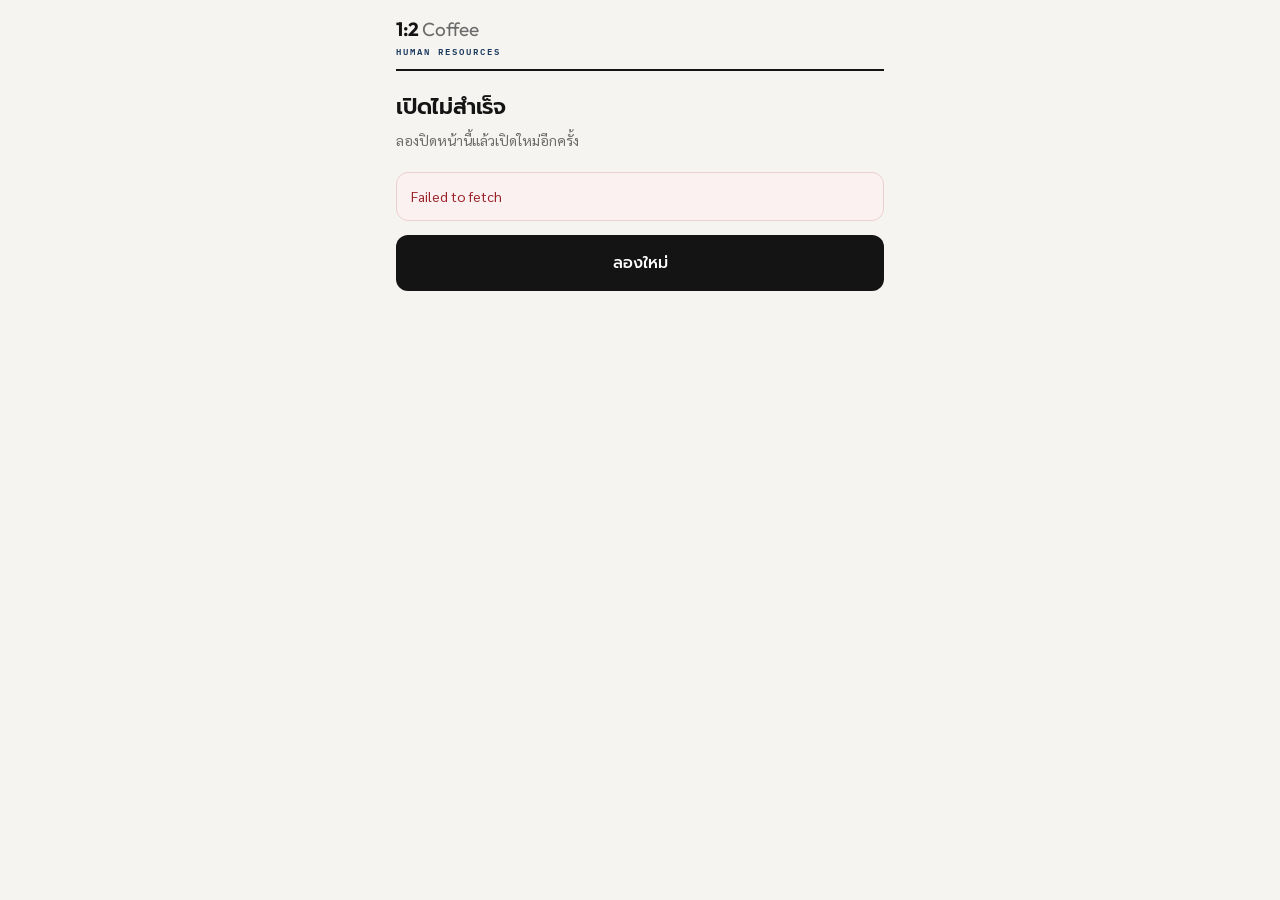
<file: index.html>
<!doctype html>
<html lang="th">
  <head>
    <meta charset="UTF-8" />
    <meta name="viewport" content="width=device-width, initial-scale=1.0, viewport-fit=cover" />
    <meta name="robots" content="noindex, nofollow" />
    <!-- สีแถบบนของเบราว์เซอร์ในแอป LINE ให้กลืนกับพื้นหลัง -->
    <meta name="theme-color" content="#F5F4F1" />
    <title>ใบสมัครงาน · 1:2 Coffee</title>

    <!-- ระบบตัวอักษรตาม CI ของฝ่ายบุคคล
         Outfit = ภาษาอังกฤษ · Prompt = หัวเรื่องและป้ายไทย
         Sarabun = เนื้อความไทย · IBM Plex Mono = ป้ายกำกับ utility
         ล็อกฟอนต์ไว้เพราะฟอนต์ระบบของแต่ละเครื่องวางสระ/วรรณยุกต์ไทยไม่เหมือนกัน -->
    <link rel="preconnect" href="https://fonts.googleapis.com" />
    <link rel="preconnect" href="https://fonts.gstatic.com" crossorigin />
    <link
      href="https://fonts.googleapis.com/css2?family=Outfit:wght@400;500;600;700&family=Prompt:wght@400;500;600&family=Sarabun:wght@400;600;700&family=IBM+Plex+Mono:wght@600&display=swap"
      rel="stylesheet"
    />
    <script type="module" crossorigin src="./assets/index-Da4gaimJ.js"></script>
    <link rel="modulepreload" crossorigin href="./assets/theme-CO9pMMuB.js">
    <link rel="stylesheet" crossorigin href="./assets/theme-adIvkZEY.css">
  </head>
  <body>
    <div id="root"></div>
  </body>
</html>
</file>
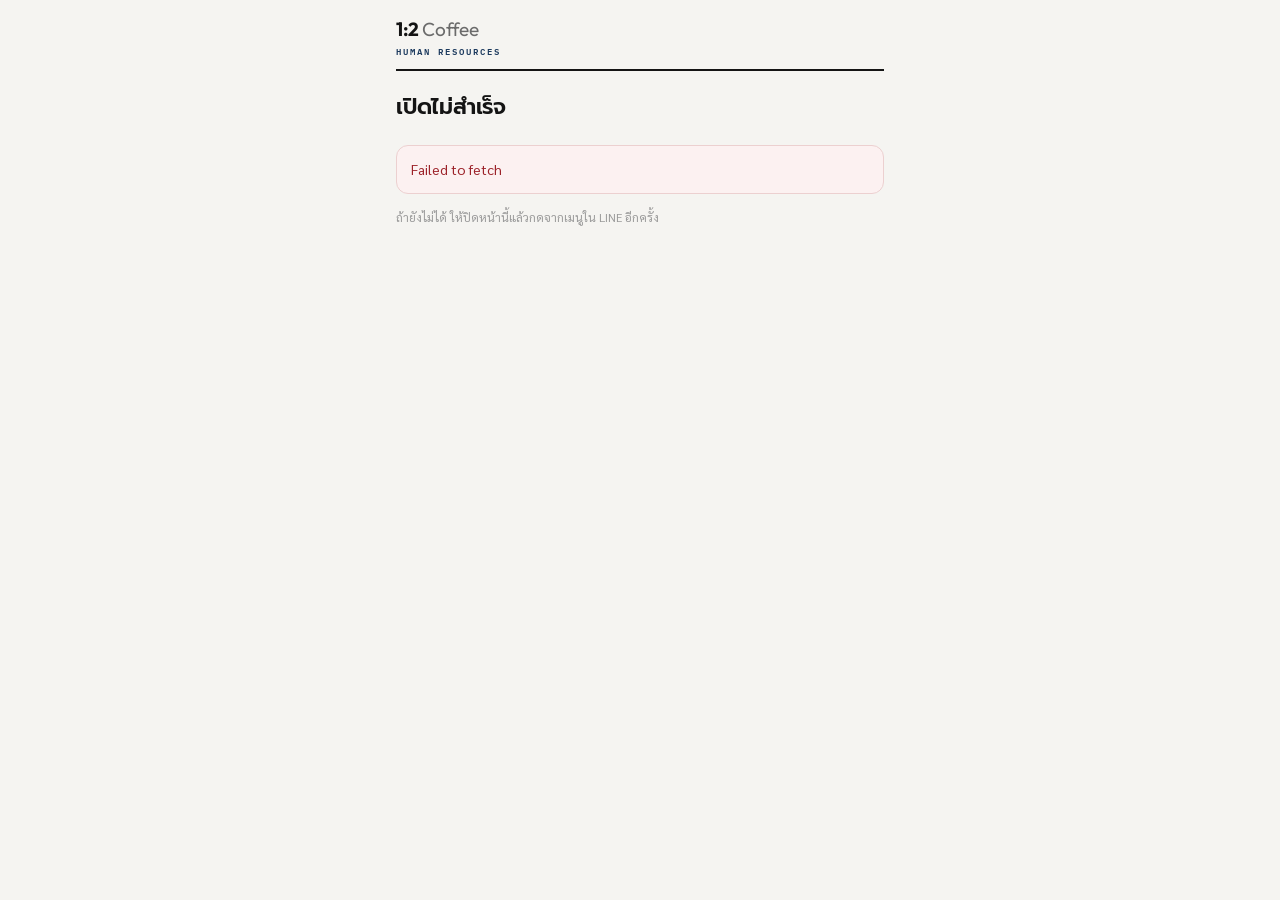
<file: employee.html>
<!doctype html>
<html lang="th">
  <head>
    <meta charset="UTF-8" />
    <meta name="viewport" content="width=device-width, initial-scale=1.0, viewport-fit=cover" />
    <meta name="robots" content="noindex, nofollow" />
    <!-- สีแถบบนของเบราว์เซอร์ในแอป LINE ให้กลืนกับพื้นหลัง -->
    <meta name="theme-color" content="#F5F4F1" />
    <title>พนักงาน · 1:2 Coffee</title>

    <!-- ระบบตัวอักษรตาม CI ของฝ่ายบุคคล
         Outfit = ภาษาอังกฤษ · Prompt = หัวเรื่องและป้ายไทย
         Sarabun = เนื้อความไทย · IBM Plex Mono = ป้ายกำกับ utility
         ล็อกฟอนต์ไว้เพราะฟอนต์ระบบของแต่ละเครื่องวางสระ/วรรณยุกต์ไทยไม่เหมือนกัน -->
    <link rel="preconnect" href="https://fonts.googleapis.com" />
    <link rel="preconnect" href="https://fonts.gstatic.com" crossorigin />
    <link
      href="https://fonts.googleapis.com/css2?family=Outfit:wght@400;500;600;700&family=Prompt:wght@400;500;600&family=Sarabun:wght@400;600;700&family=IBM+Plex+Mono:wght@600&display=swap"
      rel="stylesheet"
    />
    <script type="module" crossorigin src="./assets/employee-Ct0HiBVv.js"></script>
    <link rel="modulepreload" crossorigin href="./assets/theme-CO9pMMuB.js">
    <link rel="stylesheet" crossorigin href="./assets/theme-adIvkZEY.css">
  </head>
  <body>
    <div id="root"></div>
  </body>
</html>
</file>
<file: assets/theme-adIvkZEY.css>
:root{--ci-ink: #141414;--ci-paper: #ffffff;--ci-stone: #f5f4f1;--ci-grey: #6b6b6b;--ci-mist: #e3e1dc;--ci-navy: #1c3a5e;--bg: var(--ci-stone);--surface: var(--ci-paper);--sunken: #edebe7;--ink: var(--ci-ink);--ink-soft: var(--ci-grey);--ink-faint: #9a9a9a;--line: var(--ci-mist);--line-strong: #cfccc5;--accent: var(--ci-navy);--accent-bright: #2e5c91;--accent-bg: #eef2f7;--danger: #9c2229;--danger-bg: #fcf1f1;--danger-line: #ecd0d0;--ok: #2c6137;--ok-bg: #f1f7f2;--ok-line: #cfe3d4;--radius: 12px;--radius-lg: 16px;--radius-pill: 999px;--shadow-sm: 0 1px 2px rgba(20, 20, 20, .05);--shadow-md: 0 4px 16px rgba(20, 20, 20, .08);--font: "Sarabun", system-ui, -apple-system, "Noto Sans Thai", sans-serif;--font-head: "Prompt", "Sarabun", system-ui, sans-serif;--font-en: "Outfit", system-ui, -apple-system, sans-serif;--font-mono: "IBM Plex Mono", ui-monospace, "SF Mono", monospace;color-scheme:light}*{box-sizing:border-box}html,body{margin:0;padding:0}body{background:var(--bg);color:var(--ink);font-family:var(--font);line-height:1.65;-webkit-text-size-adjust:100%;-webkit-font-smoothing:antialiased}:focus-visible{outline:2px solid var(--accent-bright);outline-offset:2px;border-radius:4px}.screen{max-width:520px;margin:0 auto;padding:20px 16px calc(40px + env(safe-area-inset-bottom))}.screen-head{margin-bottom:20px}.screen h1{font-family:var(--font-head);font-size:22px;font-weight:600;letter-spacing:-.01em;margin:0 0 4px}.screen-sub{color:var(--ink-soft);font-size:14px;margin:0}.steps{margin:0 0 18px}.steps-bar{height:4px;background:var(--line);border-radius:var(--radius-pill);overflow:hidden}.steps-fill{height:100%;background:var(--accent-bright);border-radius:var(--radius-pill);transition:width .35s ease}.steps-label{display:flex;justify-content:space-between;gap:12px;font-size:12px;color:var(--ink-faint);margin-top:8px}.steps-label strong{color:var(--ink-soft);font-weight:600}.card{background:var(--surface);border:1px solid var(--line);border-radius:var(--radius-lg);padding:16px;box-shadow:var(--shadow-sm)}.card+.card{margin-top:10px}.card-quiet{background:var(--sunken);border-color:transparent;box-shadow:none}.scroll-box{max-height:260px;overflow-y:auto;-webkit-overflow-scrolling:touch;font-size:14px}.btn{display:block;width:100%;padding:15px 18px;margin-top:12px;font-family:var(--font-head);font-size:16px;font-weight:500;border-radius:var(--radius);border:1px solid transparent;cursor:pointer;transition:background .15s ease,opacity .15s ease;-webkit-appearance:none;appearance:none}.btn-primary{background:var(--ink);color:#fff}.btn-primary:active:not(:disabled){background:#2e2e2e}.btn-ghost{background:var(--surface);color:var(--ink);border-color:var(--line-strong)}.btn-ghost:active:not(:disabled){background:var(--sunken)}.btn:disabled{background:var(--line);color:var(--ink-faint);border-color:transparent;cursor:default}.btn-link{display:inline;width:auto;margin:0;padding:4px 0;background:none;border:none;color:var(--accent);font-family:inherit;font-size:14px;font-weight:600;cursor:pointer}.field{display:block;margin-bottom:16px}.field-label{font-family:var(--font-head);display:block;font-size:14px;font-weight:600;color:var(--ink-soft);margin-bottom:6px}.field-required{color:var(--danger)}.input{display:block;width:100%;padding:13px 14px;font-size:16px;font-family:inherit;color:var(--ink);background:var(--surface);border:1px solid var(--line-strong);border-radius:var(--radius);-webkit-appearance:none;appearance:none}.input:focus{border-color:var(--accent-bright);outline:none;box-shadow:0 0 0 3px #d9a44138}.input[aria-invalid=true]{border-color:var(--danger)}textarea.input{resize:vertical;min-height:96px;line-height:1.6}.field-error{display:block;color:var(--danger);font-size:13px;margin-top:6px}.input-otp{text-align:center;font-size:26px;font-weight:700;letter-spacing:10px;text-indent:10px}.check{display:flex;gap:12px;align-items:flex-start;font-size:14px;cursor:pointer}.check input{flex:none;width:22px;height:22px;margin:2px 0 0;accent-color:var(--ink)}.notice{border:1px solid;border-radius:var(--radius);padding:12px 14px;font-size:14px;margin:14px 0}.notice-info{background:var(--accent-bg);border-color:#ecdcb8;color:#6b4f16}.notice-error{background:var(--danger-bg);border-color:var(--danger-line);color:var(--danger)}.notice-ok{background:var(--ok-bg);border-color:var(--ok-line);color:var(--ok)}.pill{display:inline-block;font-size:12px;font-weight:600;padding:3px 10px;border-radius:var(--radius-pill);background:var(--sunken);color:var(--ink-soft)}.pill-ok{background:var(--ok-bg);color:var(--ok)}.pill-wait{background:var(--accent-bg);color:#6b4f16}.muted{color:var(--ink-faint);font-size:12px}.hash{font-family:var(--font-mono);font-size:11px;color:var(--ink-soft);word-break:break-all}.masthead{border-bottom:2px solid var(--ci-ink);padding-bottom:10px;margin-bottom:18px}.mark{font-family:var(--font-en);font-weight:700;font-size:19px;letter-spacing:-.02em;line-height:1;margin:0}.mark em{font-style:normal;font-weight:400;color:var(--ci-grey)}.markline{font-family:var(--font-mono);font-weight:600;font-size:9px;letter-spacing:.22em;text-transform:uppercase;color:var(--accent);margin:5px 0 0}.pdf-box{background:var(--sunken);border-radius:var(--radius-lg);padding:8px;max-height:55vh;overflow-y:auto;-webkit-overflow-scrolling:touch}.pdf-box canvas{display:block;width:100%;margin-bottom:10px;border-radius:8px;box-shadow:var(--shadow-md);background:#fff}.pdf-box canvas:last-child{margin-bottom:0}.sign-pad{display:block;width:100%;height:190px;background:var(--surface);border:1px dashed var(--line-strong);border-radius:var(--radius);touch-action:none}.sign-pad.has-ink{border-style:solid;border-color:var(--accent-bright)}.sign-foot{display:flex;justify-content:space-between;align-items:center;margin-top:8px;font-size:13px;color:var(--ink-soft)}@media(prefers-reduced-motion:reduce){*{transition:none!important;animation:none!important}}.debug-bar{position:fixed;left:0;right:0;bottom:0;background:var(--surface);border-top:1px solid var(--line);padding:8px 16px calc(8px + env(safe-area-inset-bottom));font-size:12px;color:var(--ink-soft)}.debug-bar summary{cursor:pointer}.debug-bar .hash{display:block;margin-top:6px}.form-section+.form-section{margin-top:26px}.sechead{display:flex;align-items:baseline;gap:9px;border-bottom:1px solid var(--ci-ink);padding-bottom:5px;margin-bottom:14px}.sechead-n{font-family:var(--font-mono);font-weight:600;font-size:10px;letter-spacing:.14em;color:var(--accent)}.sechead strong{font-family:var(--font-en);font-weight:600;font-size:14px;letter-spacing:.01em}.sechead-th{font-family:var(--font-head);font-weight:400;font-size:13px;color:var(--ci-grey);margin-left:7px}.sechead-hint{font-size:13px;margin:-6px 0 12px}.field-label-en{display:block;font-family:var(--font-mono);font-weight:600;font-size:9px;letter-spacing:.13em;text-transform:uppercase;color:var(--ci-grey);margin-bottom:1px}.row-tag{font-family:var(--font-head);font-weight:500;font-size:12px;letter-spacing:.02em;color:var(--accent);margin:0 0 10px}.emp-name{font-family:var(--font-head);font-weight:500;font-size:17px;margin:0 0 2px}.code-input{font-family:var(--font-mono);font-size:22px;letter-spacing:.22em;text-align:center}.menu-grid{display:grid;grid-template-columns:repeat(2,1fr);gap:10px;margin:18px 0 8px}.menu-card{position:relative;display:flex;flex-direction:column;align-items:flex-start;gap:6px;min-height:132px;padding:14px;text-align:left;background:var(--surface);border:1px solid var(--line);border-radius:var(--radius-lg);box-shadow:var(--shadow-sm);cursor:pointer;font-family:inherit;-webkit-appearance:none;appearance:none;transition:border-color .15s ease,box-shadow .15s ease}.menu-card:active{border-color:var(--accent);box-shadow:none}.menu-card-soon{background:var(--sunken);box-shadow:none}.menu-card-soon .menu-title,.menu-card-soon .menu-desc{color:var(--ink-soft)}.menu-icon{width:26px;height:26px;fill:none;stroke:var(--accent);stroke-width:1.6;stroke-linecap:round;stroke-linejoin:round}.menu-card-soon .menu-icon{stroke:var(--ink-faint)}.menu-title{font-family:var(--font-head);font-weight:500;font-size:15px;color:var(--ink)}.menu-desc{font-size:12px;line-height:1.5;color:var(--ink-soft)}.menu-tag{position:absolute;top:10px;right:10px;font-family:var(--font-mono);font-size:8px;font-weight:600;letter-spacing:.12em;text-transform:uppercase;color:var(--ink-faint)}.section-title{font-family:var(--font-head);font-weight:500;font-size:14px;color:var(--ink-soft);margin:22px 0 8px}.leave-row+.leave-row{margin-top:16px;padding-top:16px;border-top:1px solid var(--line)}.leave-head{display:flex;justify-content:space-between;align-items:baseline;gap:10px}.leave-label{font-family:var(--font-head);font-weight:500;font-size:15px}.leave-left{font-size:13px;color:var(--ink-soft)}.leave-left strong{font-size:18px;color:var(--accent)}.leave-bar{height:6px;background:var(--line);border-radius:var(--radius-pill);overflow:hidden;margin:8px 0 5px}.leave-fill{height:100%;background:var(--accent-bright);border-radius:var(--radius-pill)}.leave-detail{font-size:12px;color:var(--ink-faint);margin:0}.fact{display:flex;flex-direction:column;gap:2px;font-size:14px}.fact+.fact{margin-top:12px;padding-top:12px;border-top:1px solid var(--line)}.fact-label{font-family:var(--font-mono);font-size:9px;font-weight:600;letter-spacing:.13em;text-transform:uppercase;color:var(--ink-faint)}.row-head{display:flex;justify-content:space-between;align-items:center;gap:10px;margin-bottom:6px}.row-title{font-family:var(--font-head);font-weight:500;font-size:15px;margin:0 0 6px}.row-body{font-size:14px;line-height:1.6;color:var(--ink-soft);white-space:pre-line;margin:0 0 12px}.slip-head{display:flex;justify-content:space-between;align-items:baseline;gap:12px;width:100%;text-align:left;background:none;border:0;padding:0;cursor:pointer;font:inherit;color:inherit}.slip-net{font-family:var(--font-mono);font-size:15px;font-weight:600;white-space:nowrap}.slip-detail{margin-top:14px;padding-top:14px;border-top:1px solid var(--line)}.slip-detail .row-tag{margin:14px 0 6px}.slip-detail .row-tag:first-child{margin-top:0}.slip-row{display:flex;justify-content:space-between;gap:12px;font-size:14px;padding:4px 0}.slip-amount{font-family:var(--font-mono);font-variant-numeric:tabular-nums;white-space:nowrap}.slip-sum{border-top:1px solid var(--line);margin-top:4px;padding-top:8px;color:var(--ink-soft)}.slip-total{border-top:2px solid var(--ink);margin-top:12px;padding-top:10px;font-family:var(--font-head);font-weight:600;font-size:16px}
</file>
